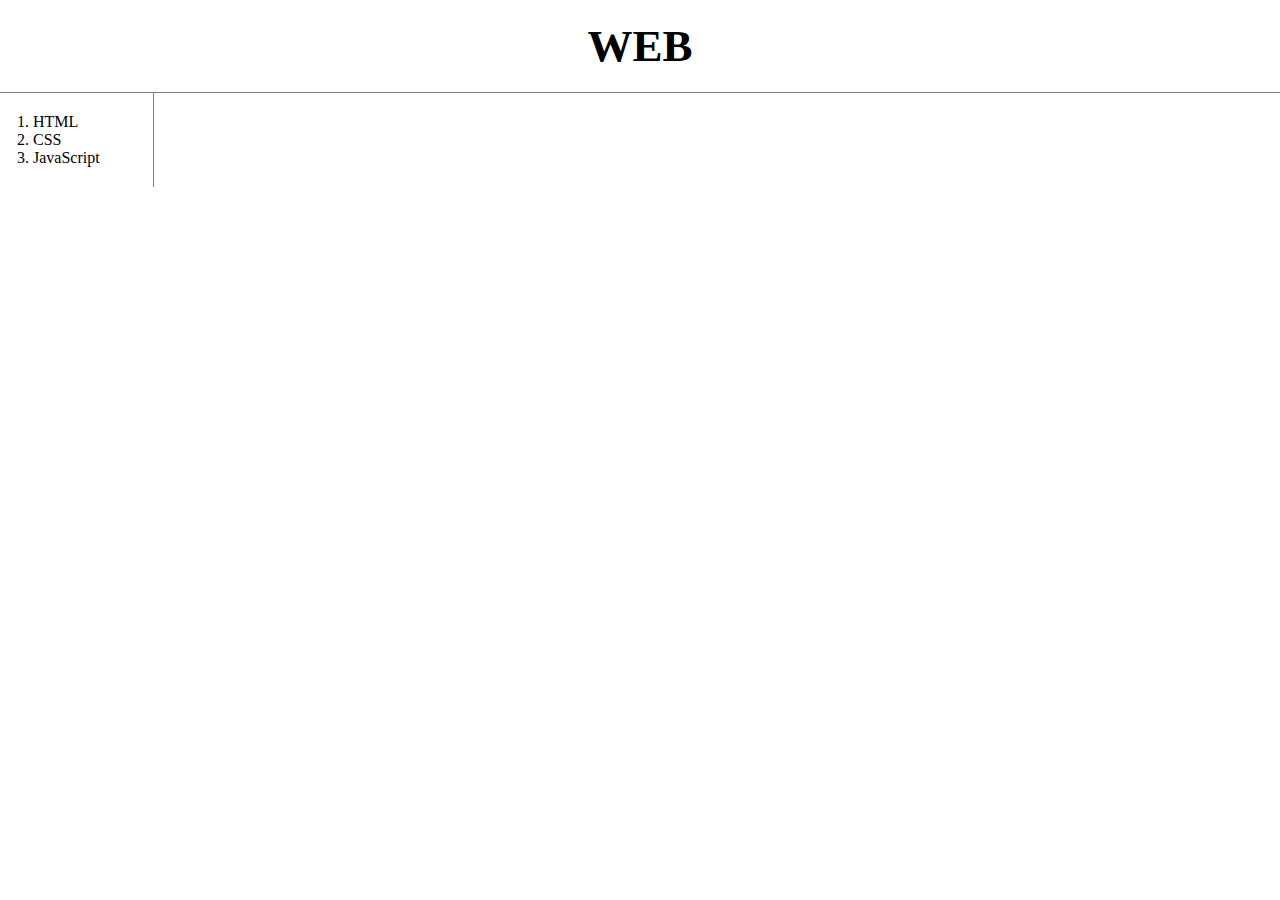
<file: index.html>
<!doctype html>
<html>
<head>
  <title>WEB1 - Welcome</title>
  <meta charset="utf-8">
  <link rel="stylesheet" href="style.css">
</head>
<body>
  <h1><a href="index.html">WEB</a></h1>
  <div id="grid">
    <ol>
      <li><a href="1.html">HTML</a></li>
      <li><a href="2.html">CSS</a></li>
      <li><a href="3.html">JavaScript</a></li>
    </ol>
  </div>
</body>
</html>
</file>
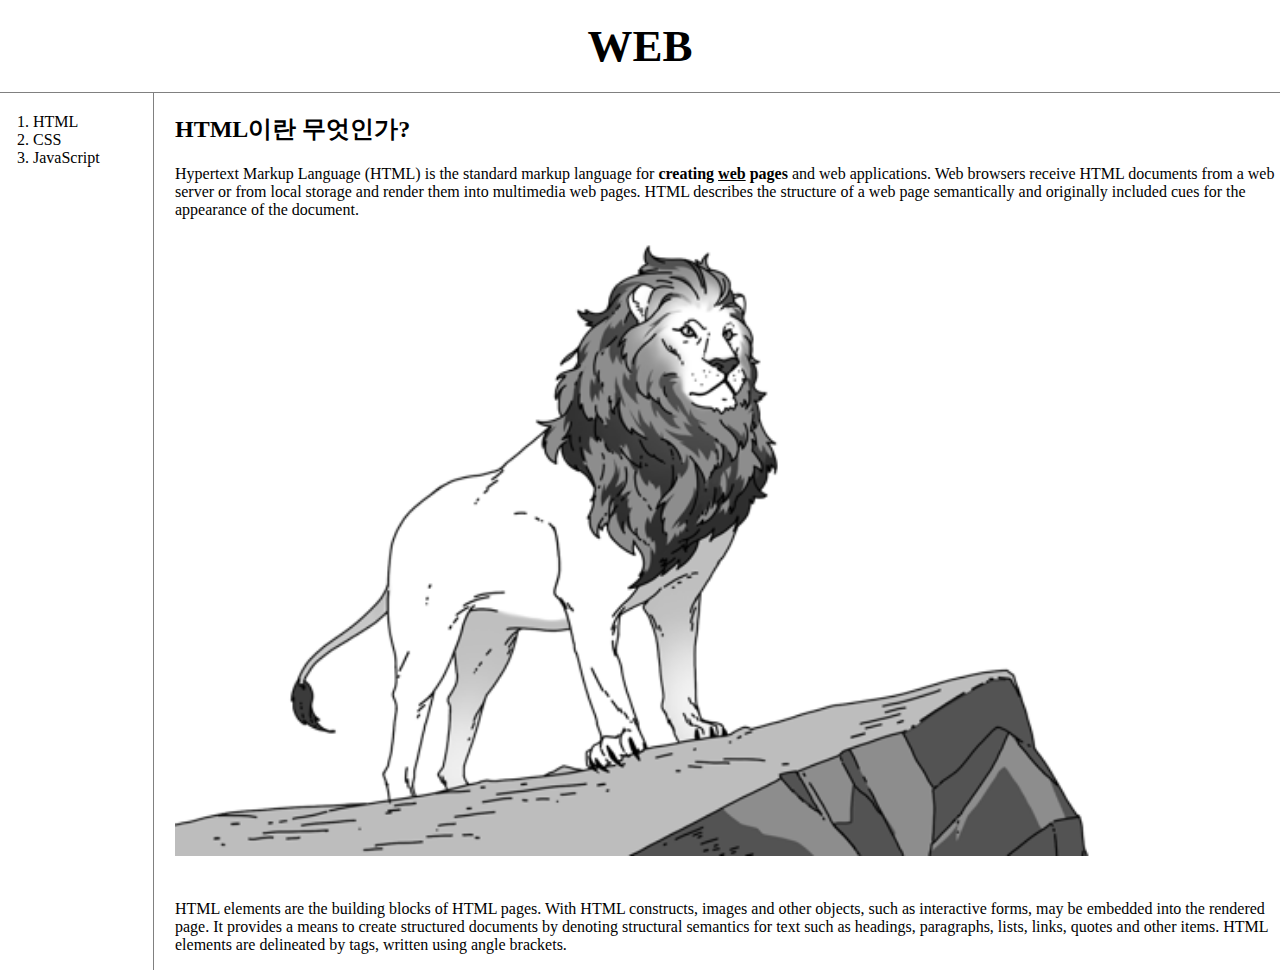
<file: 1.html>
<!doctype html>
<html>
<head>
<title>WEB1 - html</title>
<meta charset="utf-8">
<link rel="stylesheet" href="style.css">
</head>
<body>
  <h1><a href="index.html">WEB</font></a></h1>
  <div id="grid">
    <ol>
      <li><a href="1.html">HTML</font></a></li>
      <li><a href="2.html">CSS</font></a></li>
      <li><a href="3.html">JavaScript</font></a></li>
    </ol>
    <div id="article">
      <h2>HTML이란 무엇인가?</h2>
      <p><a href="https://www.w3.org/TR/2011/WD-html5-20110405/"
        target="_blank" title="html5 specification">Hypertext Markup Language (HTML)</a> is the standard markup language for
      <strong>creating <u>web</u> pages</strong> and web applications.
      Web browsers receive HTML documents from a web server or from local storage and render them into multimedia web pages. HTML describes the structure of a web page semantically and originally included cues for the appearance of the document.</p>
      <img src="7662.png" width="100%">
      <p style="margin-top:40px;">HTML elements are the building blocks of HTML pages. With HTML constructs, images and other objects, such as interactive forms, may be embedded into the rendered page. It provides a means to create structured documents by denoting structural semantics for text such as headings, paragraphs, lists, links, quotes and other items. HTML elements are delineated by tags, written using angle brackets.
      </p>
    </div>
  </div>
</body>
</html>
</file>
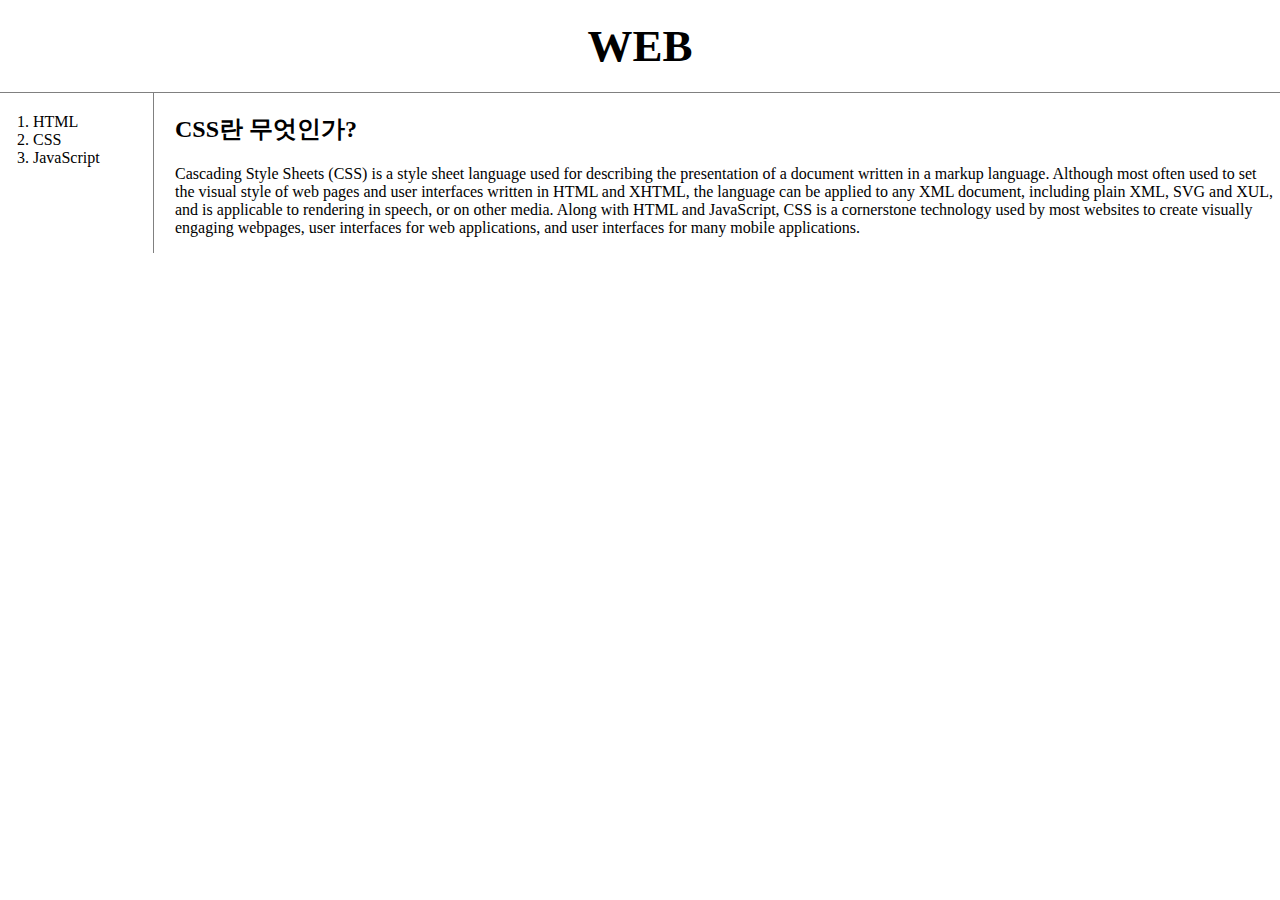
<file: 2.html>
<!doctype html>
<html>
<head>
  <title>WEB1 - CSS</title>
  <meta charset="utf-8">
  <link rel="stylesheet" href="style.css">
</head>
<body>
  <h1><a href="index.html">WEB</a></h1>
  <div id="grid">
    <ol>
      <li><a href="1.html" >HTML</a></li>
      <li><a href="2.html" >CSS</a></li>
      <li><a href="3.html">JavaScript</a></li>
    </ol>
    <div id="article">
      <h2>CSS란 무엇인가?</h2>
      <p>
        Cascading Style Sheets (CSS) is a style sheet language used for describing the presentation of a document written in a markup language. Although most often used to set the visual style of web pages and user interfaces written in HTML and XHTML, the language can be applied to any XML document, including plain XML, SVG and XUL, and is applicable to rendering in speech, or on other media. Along with HTML and JavaScript, CSS is a cornerstone technology used by most websites to create visually engaging webpages, user interfaces for web applications, and user interfaces for many mobile applications.
      </p>
    </div>
  </div>
</body>
</html>
</file>
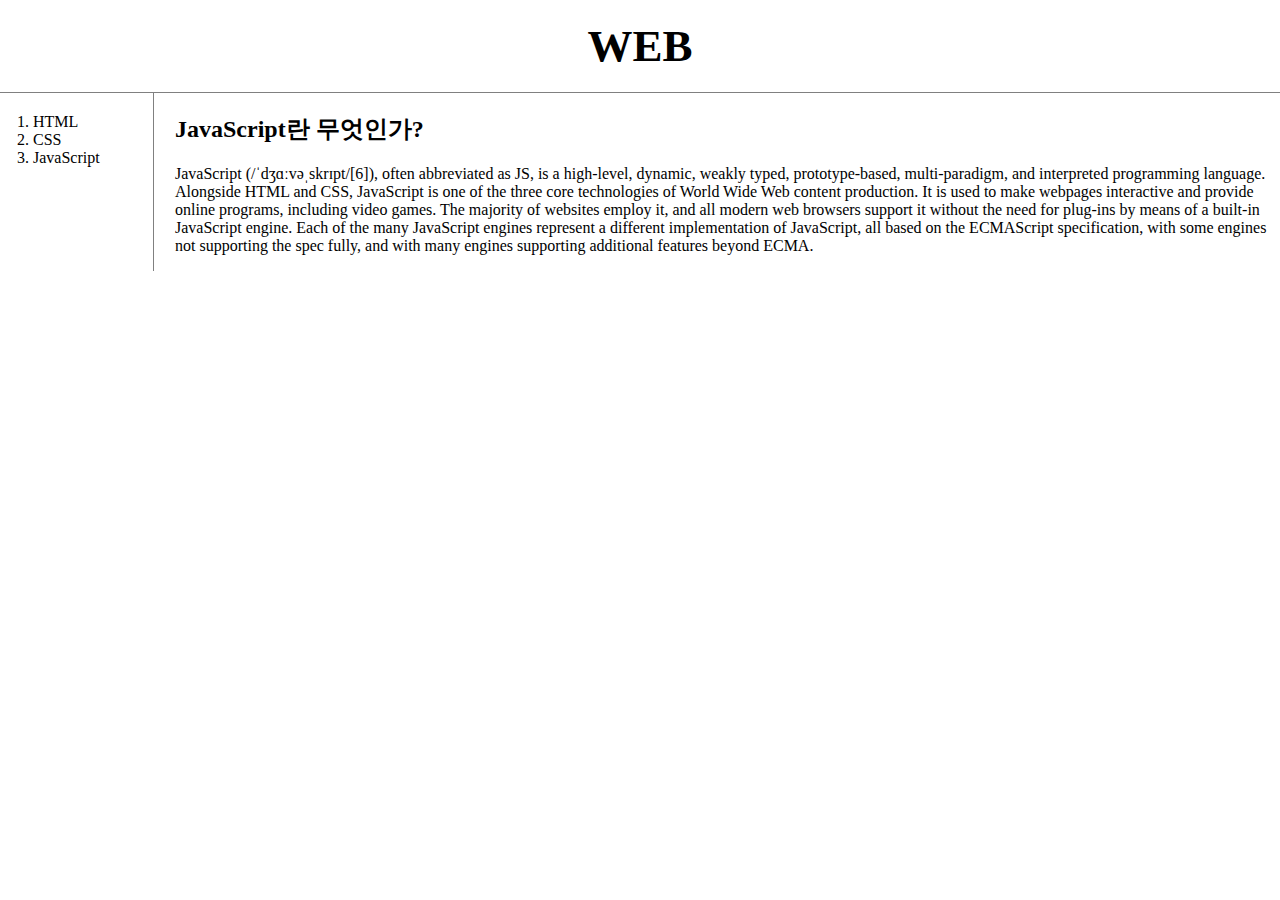
<file: 3.html>
<!doctype html>
<html>
<head>
<title>WEB1 - JavaScript</title>
<meta charset="utf-8">
<link rel="stylesheet" href="style.css">
</head>
<body>
  <h1><a href="index.html">WEB</a></h1>
  <div id="grid">
    <ol>
      <li><a href="1.html">HTML</a></li>
      <li><a href="2.html">CSS</a></li>
      <li><a href="3.html">JavaScript</a></li>
    </ol>

    <div id="article">
      <h2>JavaScript란 무엇인가?</h2>
      <p>JavaScript (/ˈdʒɑːvəˌskrɪpt/[6]), often abbreviated as JS, is a high-level, dynamic, weakly typed, prototype-based, multi-paradigm, and interpreted programming language. Alongside HTML and CSS, JavaScript is one of the three core technologies of World Wide Web content production. It is used to make webpages interactive and provide online programs, including video games. The majority of websites employ it, and all modern web browsers support it without the need for plug-ins by means of a built-in JavaScript engine. Each of the many JavaScript engines represent a different implementation of JavaScript, all based on the ECMAScript specification, with some engines not supporting the spec fully, and with many engines supporting additional features beyond ECMA.
      </p>
    </div>
  </div>
</body>
</html>
</file>
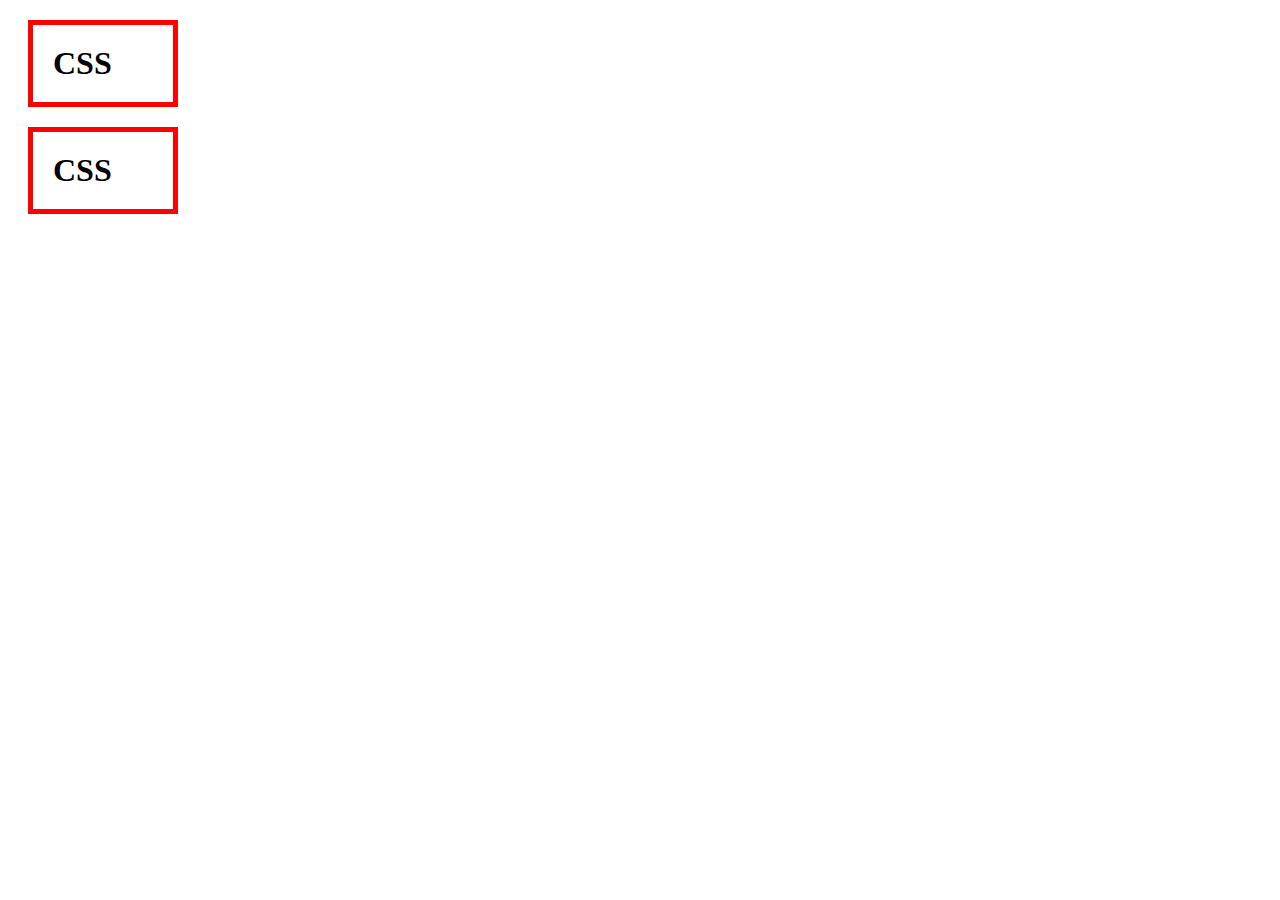
<file: box.html>
<!DOCTYPE html>
<html>
  <head>
    <meta charset="utf-8">
    <title></title>
    <style>

    h1{
      border:5px solid red;
      padding: 20px;
      margin: 20px;
      display: block;/*생략되어있다*/
      width: 100px;
    }
    </style>
  </head>
  <body>
    <h1>CSS</h1>
    <h1>CSS</h1>
  </body>
</html>
</file>
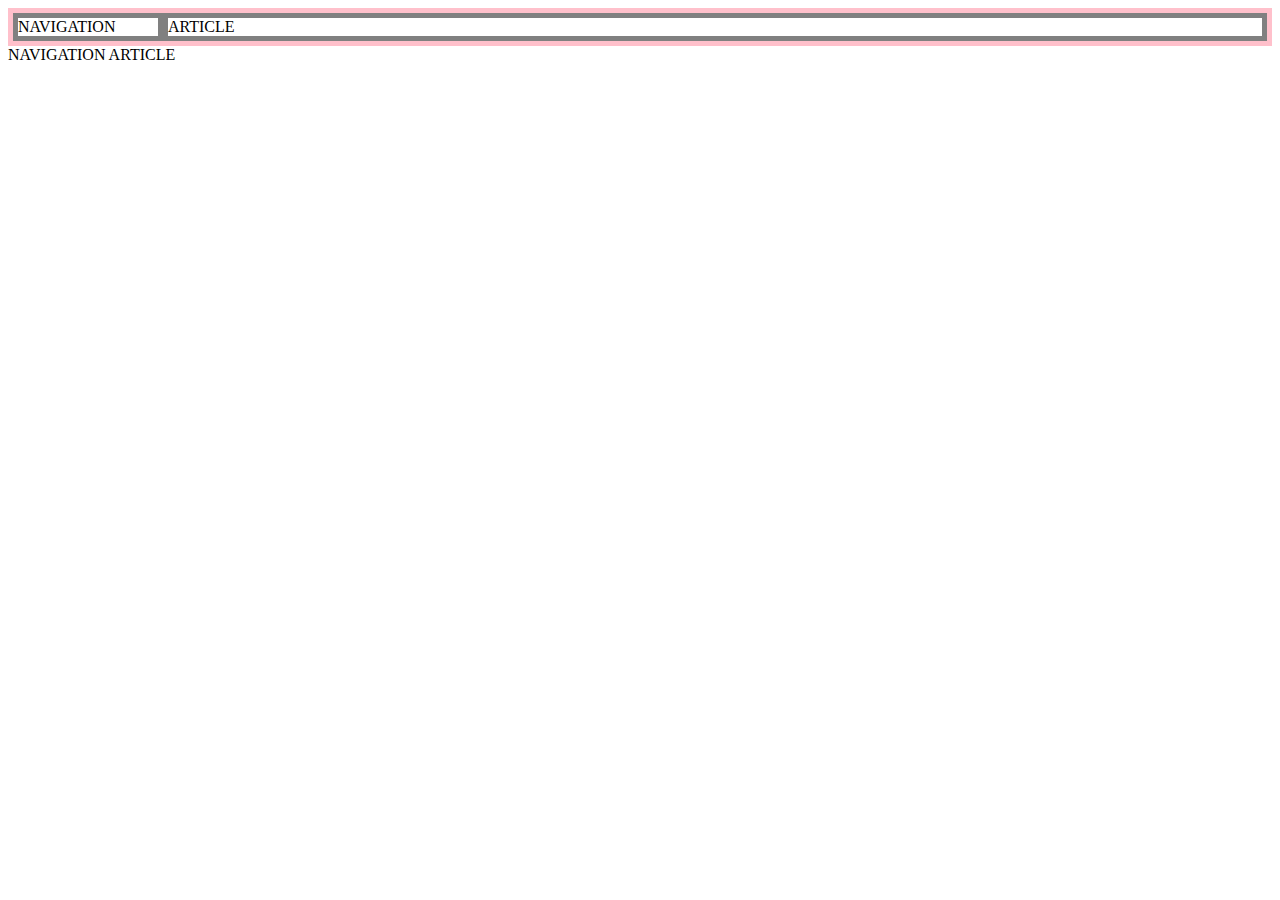
<file: grid.html>
<!DOCTYPE html>
<html>
  <head>
    <meta charset="utf-8">
    <title></title>
    <style>
      #grid{
        border: 5px solid pink;
        display: grid;
        grid-template-columns: 150px 1fr;
      }
      div{
        border: 5px solid gray;
      }
    </style>
  </head>
  <body>
    <div id="grid">
      <div>NAVIGATION</div>
      <div>ARTICLE</div>
    </div>
    <span>NAVIGATION</span>
    <span>ARTICLE</span>
  </body>
</html>
</file>
<file: style.css>
body{
  margin: 0;
}
a {
  color: black;
  text-decoration: none;
}

h1 {
  font-size:45px;
  text-align: center;
  border-bottom: 1px solid gray;
  margin: 0;
  padding: 20px;
}
#grid ol {
  border-right: 1px solid gray;
  width:100px;
  margin: 0;
  padding: 20px;
  padding-left: 33px;
}
#grid{
  display: grid;
  grid-template-columns: 150px 1fr;
}
#article{
  padding-left: 25px;
}
@media (max-width:800px){
  #grid{
    display: block;
  }
  #grid ol {
    border-right: none
  }
  h1 {
    border-bottom: none
  }
}
</file>
